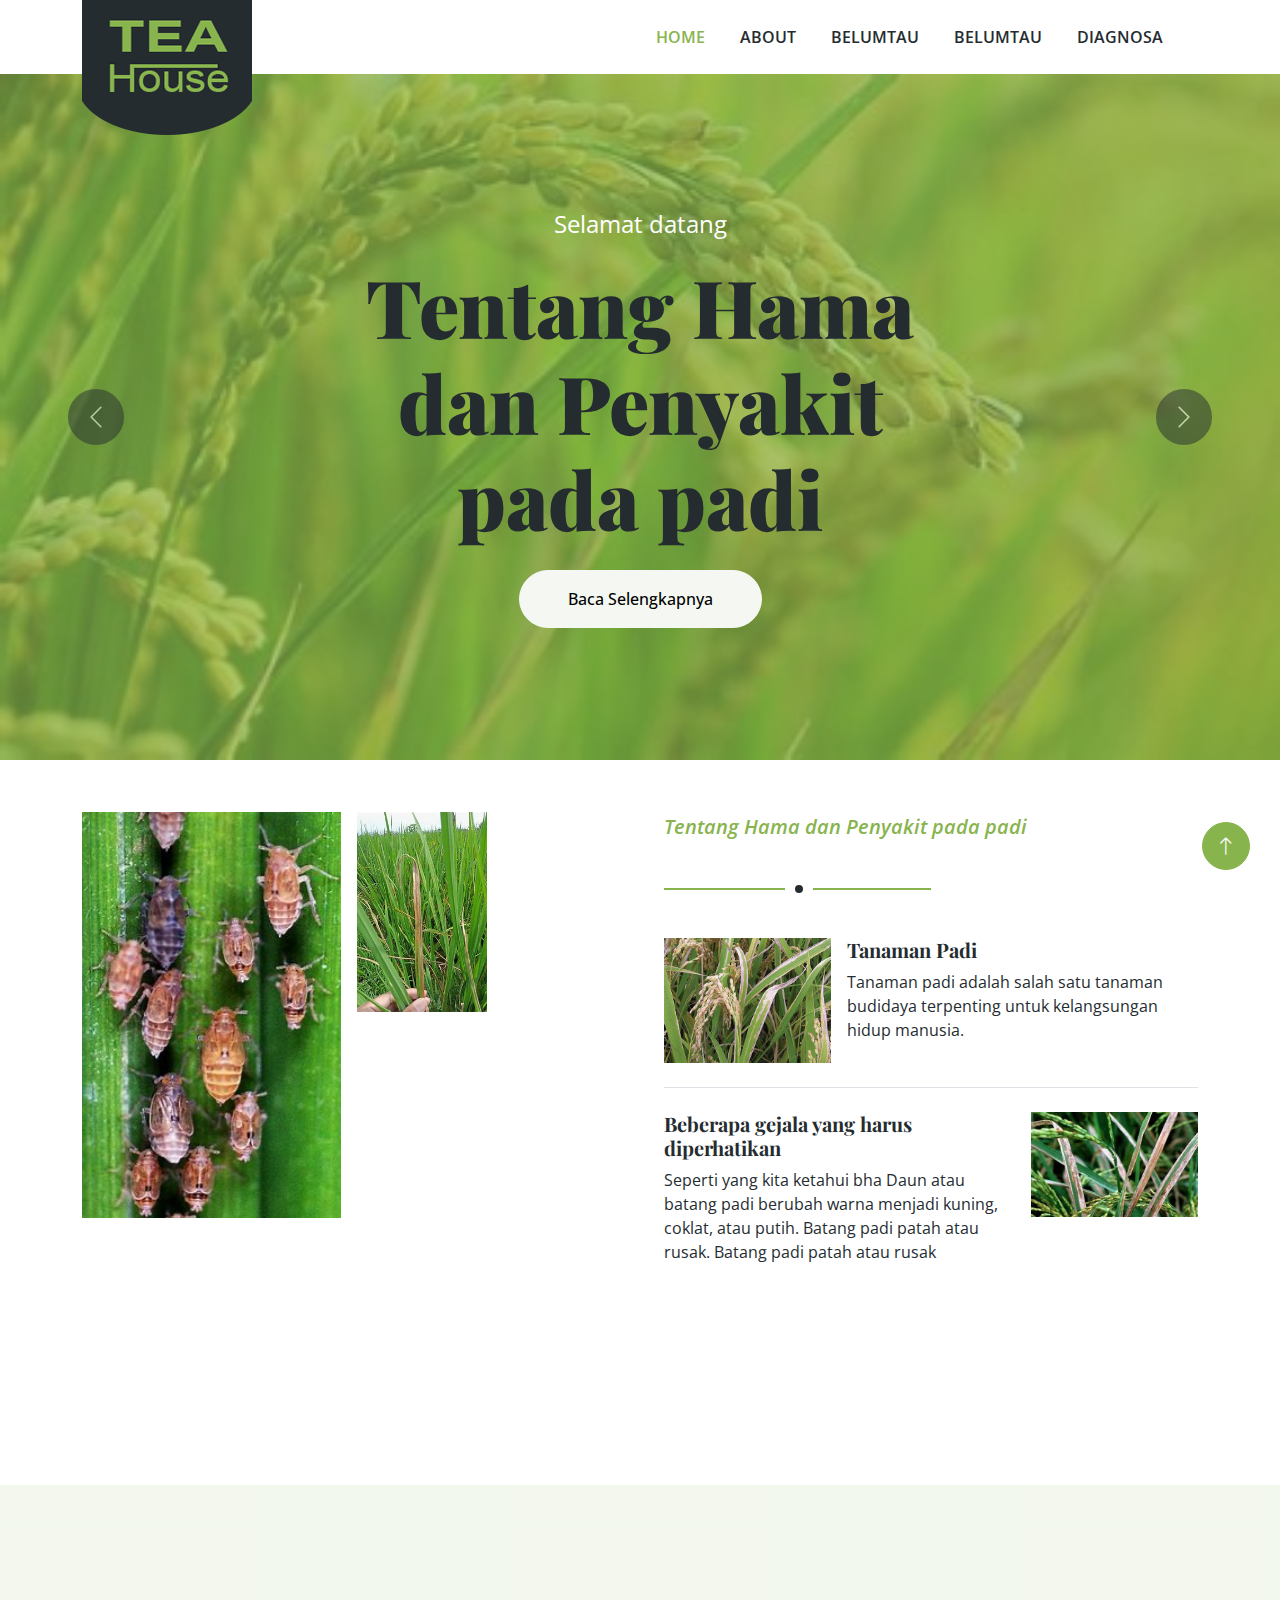
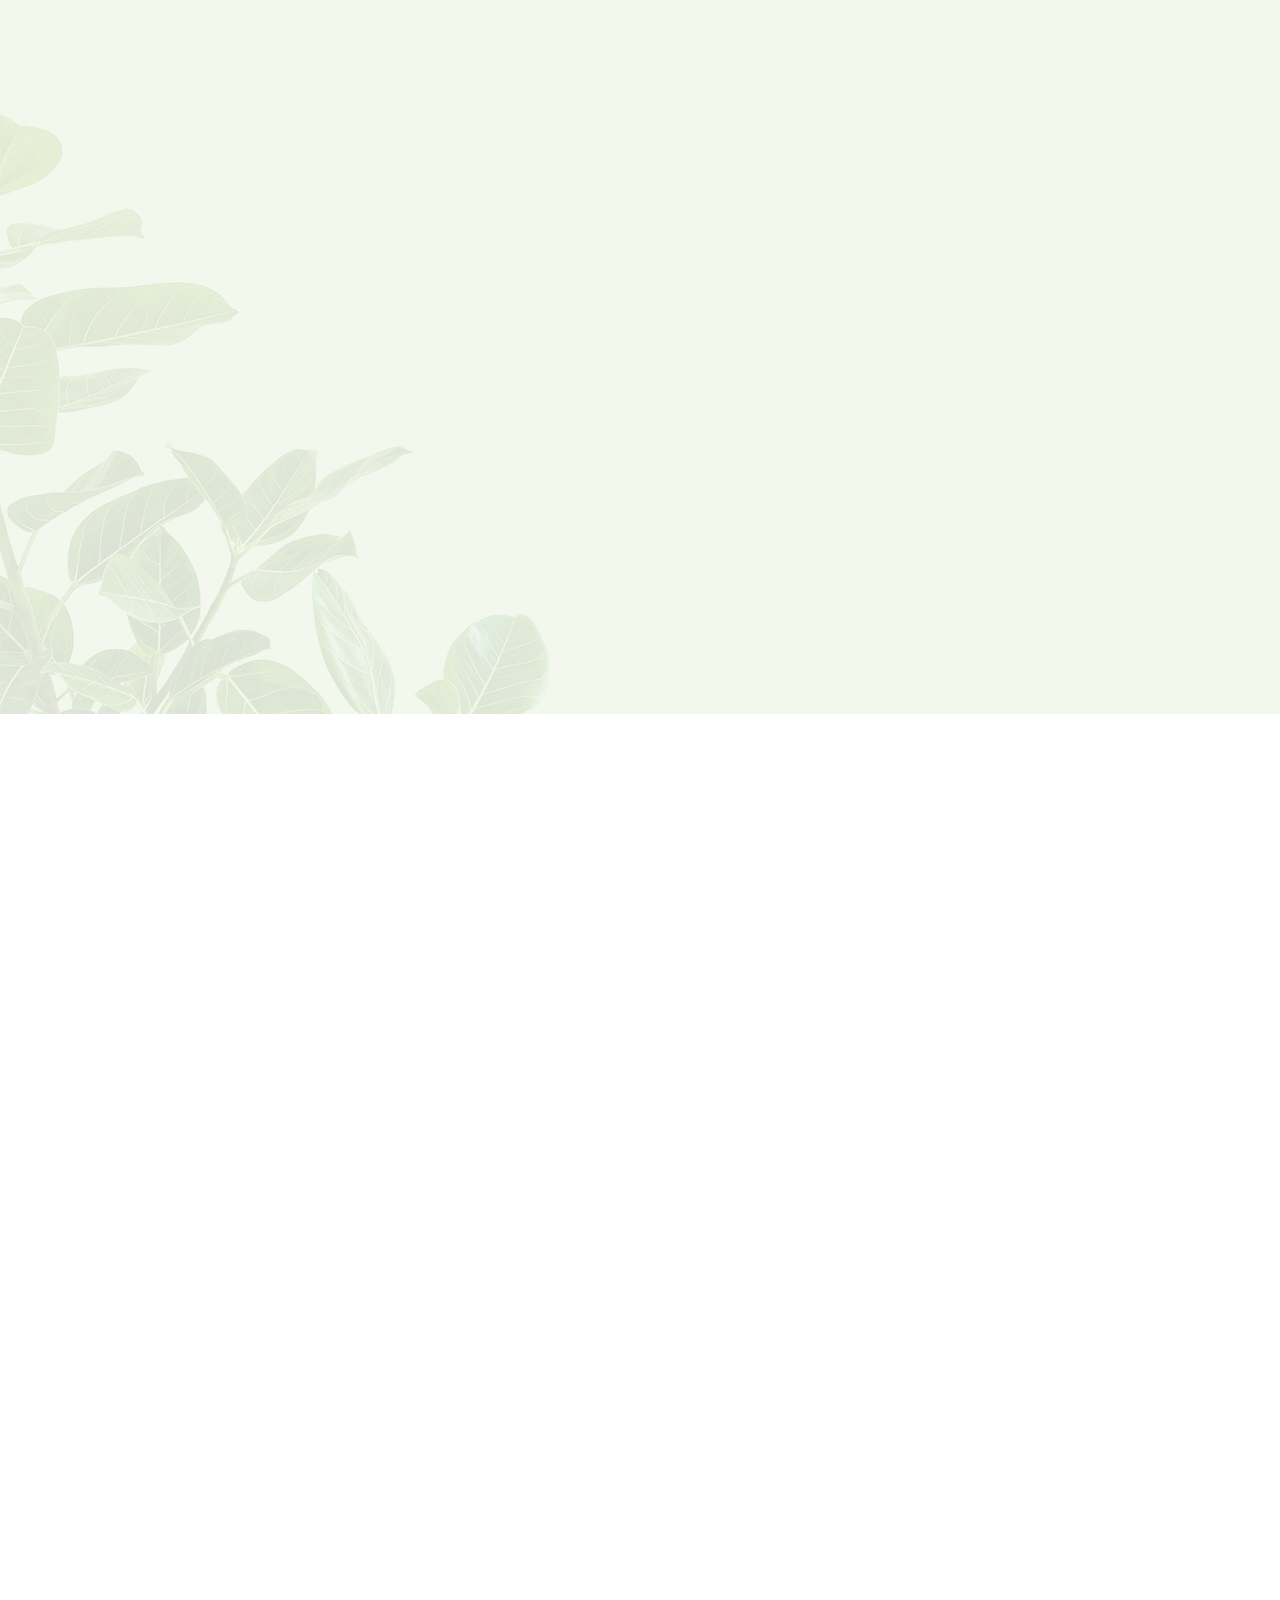
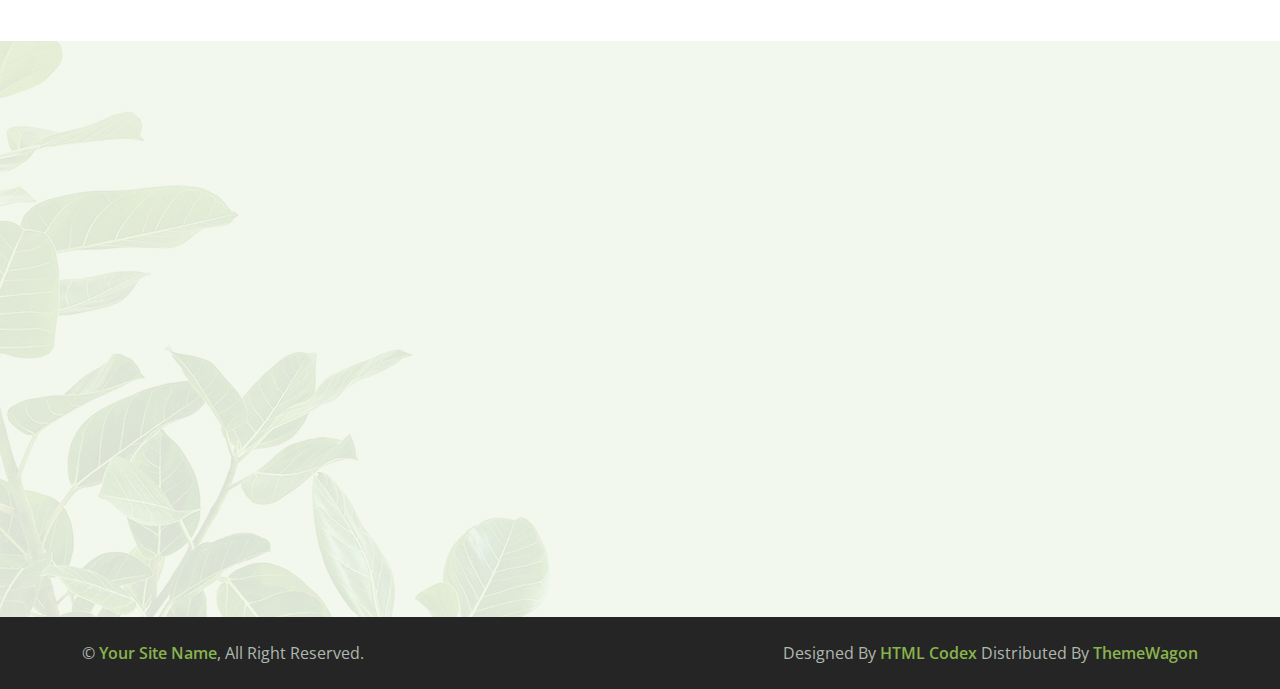
<file: index.html>
<!DOCTYPE html>
    <html lang="en">
        <head>
            <meta charset="utf-8">
            <title>Tea House - Tea Shop Website Template</title>
            <meta content="width=device-width, initial-scale=1.0" name="viewport">
            <meta content="" name="keywords">
            <meta content="" name="description">
            <!-- Favicon -->
            <link href="img/favicon.ico" rel="icon">
            <!-- Google Web Fonts -->
            <link rel="preconnect" href="https://fonts.googleapis.com">
            <link rel="preconnect" href="https://fonts.gstatic.com" crossorigin>
            <link href="https://fonts.googleapis.com/css2?family=Open+Sans:wght@400;600&family=Playfair+Display:wght@700;900&display=swap" rel="stylesheet">
            <!-- Icon Font Stylesheet -->
            <link href="https://cdnjs.cloudflare.com/ajax/libs/font-awesome/5.10.0/css/all.min.css" rel="stylesheet">
            <link href="https://cdn.jsdelivr.net/npm/bootstrap-icons@1.4.1/font/bootstrap-icons.css" rel="stylesheet">
            <!-- Libraries Stylesheet -->
            <link href="lib/animate/animate.min.css" rel="stylesheet">
            <link href="lib/owlcarousel/assets/owl.carousel.min.css" rel="stylesheet">
            <!-- Customized Bootstrap Stylesheet -->
            <link href="css/bootstrap.min.css" rel="stylesheet">
            <!-- Template Stylesheet -->
            <link href="css/style.css" rel="stylesheet">
        </head>

            <body>
<!-- Spinner Start -->
                <div id="spinner" class="show bg-white position-fixed translate-middle w-100 vh-100 top-50 start-50 d-flex align-items-center justify-content-center">
                    <div class="spinner-border text-primary" role="status" style="width: 3rem; height: 3rem;"></div>
                </div>
<!-- Spinner End -->

<!-- Navbar Start -->
                <div class="container-fluid bg-white sticky-top">
                    <div class="container">
                        <nav class="navbar navbar-expand-lg bg-white navbar-light py-2 py-lg-0">
                            <a href="index.html" class="navbar-brand">
                                <img class="img-fluid" src="img/logo.png" alt="Logo">
                            </a>
                            <button type="button" class="navbar-toggler ms-auto me-0" data-bs-toggle="collapse" data-bs-target="#navbarCollapse">
                                <span class="navbar-toggler-icon"></span>
                            </button>
                            <div class="collapse navbar-collapse" id="navbarCollapse">
                                <div class="navbar-nav ms-auto">
                                    <a href="index.html" class="nav-item nav-link active">Home</a>
                                    <a href="index.html" class="nav-item nav-link halo">About</a>
                                    <a href="index.html" class="nav-item nav-link">belumtau</a>
                                    <a href="index.html" class="nav-item nav-link">belumtau</a>
                                    <a href="form.html" class="nav-item nav-link">diagnosa</a>
                                </div>
                            </div>
                        </nav>
                    </div>
                </div>
<!-- Navbar End -->

<!-- Carousel Start -->
                <div class="container-fluid px-0 mb-5">
                    <div id="header-carousel" class="carousel slide carousel-fade" data-bs-ride="carousel">
                        <div class="carousel-inner">
                            <div class="carousel-item active">
                                <img class="w-100" src="img/bg3.jpg" alt="Image">
                                <div class="carousel-caption">
                                    <div class="container">
                                        <div class="row justify-content-center">
                                            <div class="col-lg-7 text-center">
                                                <p class="fs-4 text-white animated zoomIn">Selamat datang</p>
                                                <h1 class="display-1 text-dark mb-4 animated zoomIn">Tentang Hama dan Penyakit pada padi</h1>
                                                <a href="about.html" class="btn btn-light rounded-pill py-3 px-5 animated zoomIn">Baca Selengkapnya</a>
                                            </div>
                                        </div>
                                    </div>
                                </div>
                            </div>
                            <div class="carousel-item">
                                <img class="w-100" src="img/bg2.jpg" alt="Image">
                                <div class="carousel-caption">
                                    <div class="container">
                                        <div class="row justify-content-center">
                                            <div class="col-lg-7 text-center">
                                                <p class="fs-4 text-white animated zoomIn">Selamat datang</p>
                                                <h1 class="display-1 text-dark mb-4 animated zoomIn">Apa gejala Hama dan Penyakit pada padi?</h1>
                                                <a href="about.html" class="btn btn-light rounded-pill py-3 px-5 animated zoomIn">Baca Selengkapnya</a>
                                            </div>
                                        </div>
                                    </div>
                                </div>
                            </div>
                            <div class="carousel-item">
                                <img class="w-100" src="img/bg.jpg" alt="Image">
                                <div class="carousel-caption">
                                    <div class="container">
                                        <div class="row justify-content-center">
                                            <div class="col-lg-7 text-center">
                                                <p class="fs-4 text-white animated zoomIn">Selamat datang</p>
                                                <h1 class="display-1 text-dark mb-4 animated zoomIn">Apakah Hama dan Penyakit pada padi dapat disembuhkan?</h1>
                                                <a href="about.html" class="btn btn-light rounded-pill py-3 px-5 animated zoomIn">Baca Selengkapnya</a>
                                            </div>
                                        </div>
                                    </div>
                                </div>
                            </div>
                        </div>
                        <button class="carousel-control-prev" type="button" data-bs-target="#header-carousel"
                            data-bs-slide="prev">
                            <span class="carousel-control-prev-icon" aria-hidden="true"></span>
                            <span class="visually-hidden">Previous</span>
                        </button>
                        <button class="carousel-control-next" type="button" data-bs-target="#header-carousel"
                            data-bs-slide="next">
                            <span class="carousel-control-next-icon" aria-hidden="true"></span>
                            <span class="visually-hidden">Next</span>
                        </button>
                    </div>
                </div>
<!-- Carousel End -->


                <!-- About Start -->
                <div class="container-xxl py-1" id="halo">
                    <div class="container">
                        <div class="row g-5">
                            <div class="col-lg-6">
                                <div class="row g-3">
                                    <div class="col-6 text-end">
                                        <img class="img-fluid bg-white w-100 mb-3 wow fadeIn" data-wow-delay="0.1s" src="img/hama.jpg" alt="">
                                        <img class="img-fluid bg-white w-50 wow fadeIn" data-wow-delay="0.2s" src="img/hama2.jpg" alt="">
                                    </div>
                                    <div class="col-6">
                                        <img class="img-fluid bg-white w-50 mb-3 wow fadeIn" data-wow-delay="0.3s" src="img/penyakit.jpg" alt="">
                                        <img class="img-fluid bg-white w-100 wow fadeIn" data-wow-delay="0.4s" src="img/penyakit2.jpg" alt="">
                                    </div>
                                </div>
                            </div>
                            <div class="col-lg-6 wow fadeIn" data-wow-delay="0.5s">
                                <div class="section-title">
                                    <p class="fs-5 fw-medium fst-italic text-primary">Tentang Hama dan Penyakit pada padi</p>
                                </div>
                                <div class="row g-3 mb-4">
                                    <div class="col-sm-4">
                                        <img class="img-fluid bg-white w-100" src="img/about1.jpg" alt="">
                                    </div>
                                    <div class="col-sm-8">
                                        <h5>Tanaman Padi</h5>
                                        <p class="mb-0">Tanaman padi adalah salah satu tanaman budidaya terpenting untuk kelangsungan hidup manusia.</p>
                                    </div>
                                </div>
                                <div class="border-top mb-4"></div>
                                <div class="row g-3">
                                    <div class="col-sm-8">
                                        <h5>Beberapa gejala yang harus diperhatikan</h5>
                                        <p class="mb-0">Seperti yang kita ketahui bha Daun atau batang padi berubah warna menjadi kuning, coklat, atau putih. Batang padi patah atau rusak.
                                            Batang padi patah atau rusak </p>
                                    </div>
                                    <div class="col-sm-4">
                                        <img class="img-fluid bg-white w-100" src="img/about2.jpg" alt="">
                                    </div>
                                </div>
                            </div>
                        </div>
                    </div>
                </div>
                <!-- About End -->


                <!-- Products Start -->
                <div class="container-fluid product py-5 my-5">
                    <div class="container py-5">
                        <div class="section-title text-center mx-auto wow fadeInUp" data-wow-delay="0.1s" style="max-width: 500px;">
                            <p class="fs-5 fw-medium fst-italic text-primary">Our Products</p>
                            <h1 class="display-6">Tea has a complex positive effect on the body</h1>
                        </div>
                        <div class="owl-carousel product-carousel wow fadeInUp" data-wow-delay="0.5s">
                            <a href="" class="d-block product-item rounded">
                                <img src="img/product-1.jpg" alt="">
                                <div class="bg-white shadow-sm text-center p-4 position-relative mt-n5 mx-4">
                                    <h4 class="text-primary">Green Tea</h4>
                                    <span class="text-body">Diam dolor diam ipsum sit diam amet diam et eos. Clita erat ipsum</span>
                                </div>
                            </a>
                            <a href="" class="d-block product-item rounded">
                                <img src="img/product-2.jpg" alt="">
                                <div class="bg-white shadow-sm text-center p-4 position-relative mt-n5 mx-4">
                                    <h4 class="text-primary">Black Tea</h4>
                                    <span class="text-body">Diam dolor diam ipsum sit diam amet diam et eos. Clita erat ipsum</span>
                                </div>
                            </a>
                            <a href="" class="d-block product-item rounded">
                                <img src="img/product-3.jpg" alt="">
                                <div class="bg-white shadow-sm text-center p-4 position-relative mt-n5 mx-4">
                                    <h4 class="text-primary">Spiced Tea</h4>
                                    <span class="text-body">Diam dolor diam ipsum sit diam amet diam et eos. Clita erat ipsum</span>
                                </div>
                            </a>
                            <a href="" class="d-block product-item rounded">
                                <img src="img/product-4.jpg" alt="">
                                <div class="bg-white shadow-sm text-center p-4 position-relative mt-n5 mx-4">
                                    <h4 class="text-primary">Organic Tea</h4>
                                    <span class="text-body">Diam dolor diam ipsum sit diam amet diam et eos. Clita erat ipsum</span>
                                </div>
                            </a>
                        </div>
                    </div>
                </div>
                <!-- Products End -->

                <!-- Store Start -->
                <div class="container-xxl py-5">
                    <div class="container">
                        <div class="section-title text-center mx-auto wow fadeInUp" data-wow-delay="0.1s" style="max-width: 500px;">
                            <p class="fs-5 fw-medium fst-italic text-primary">Online Store</p>
                            <h1 class="display-6">Want to stay healthy? Choose tea taste</h1>
                        </div>
                        <div class="row g-4">
                            <div class="col-lg-4 col-md-6 wow fadeInUp" data-wow-delay="0.1s">
                                <div class="store-item position-relative text-center">
                                    <img class="img-fluid" src="img/store-product-1.jpg" alt="">
                                    <div class="p-4">
                                        <div class="text-center mb-3">
                                            <small class="fa fa-star text-primary"></small>
                                            <small class="fa fa-star text-primary"></small>
                                            <small class="fa fa-star text-primary"></small>
                                            <small class="fa fa-star text-primary"></small>
                                            <small class="fa fa-star text-primary"></small>
                                        </div>
                                        <h4 class="mb-3">Nature close tea</h4>
                                        <p>Aliqu diam amet diam et eos. Clita erat ipsum lorem erat ipsum lorem sit sed</p>
                                        <h4 class="text-primary">$19.00</h4>
                                    </div>
                                    <div class="store-overlay">
                                        <a href="" class="btn btn-primary rounded-pill py-2 px-4 m-2">More Detail <i class="fa fa-arrow-right ms-2"></i></a>
                                        <a href="" class="btn btn-dark rounded-pill py-2 px-4 m-2">Add to Cart <i class="fa fa-cart-plus ms-2"></i></a>
                                    </div>
                                </div>
                            </div>
                            <div class="col-lg-4 col-md-6 wow fadeInUp" data-wow-delay="0.3s">
                                <div class="store-item position-relative text-center">
                                    <img class="img-fluid" src="img/store-product-2.jpg" alt="">
                                    <div class="p-4">
                                        <div class="text-center mb-3">
                                            <small class="fa fa-star text-primary"></small>
                                            <small class="fa fa-star text-primary"></small>
                                            <small class="fa fa-star text-primary"></small>
                                            <small class="fa fa-star text-primary"></small>
                                            <small class="fa fa-star text-primary"></small>
                                        </div>
                                        <h4 class="mb-3">Green tea tulsi</h4>
                                        <p>Aliqu diam amet diam et eos. Clita erat ipsum lorem erat ipsum lorem sit sed</p>
                                        <h4 class="text-primary">$19.00</h4>
                                    </div>
                                    <div class="store-overlay">
                                        <a href="" class="btn btn-primary rounded-pill py-2 px-4 m-2">More Detail <i class="fa fa-arrow-right ms-2"></i></a>
                                        <a href="" class="btn btn-dark rounded-pill py-2 px-4 m-2">Add to Cart <i class="fa fa-cart-plus ms-2"></i></a>
                                    </div>
                                </div>
                            </div>
                            <div class="col-lg-4 col-md-6 wow fadeInUp" data-wow-delay="0.5s">
                                <div class="store-item position-relative text-center">
                                    <img class="img-fluid" src="img/store-product-3.jpg" alt="">
                                    <div class="p-4">
                                        <div class="text-center mb-3">
                                            <small class="fa fa-star text-primary"></small>
                                            <small class="fa fa-star text-primary"></small>
                                            <small class="fa fa-star text-primary"></small>
                                            <small class="fa fa-star text-primary"></small>
                                            <small class="fa fa-star text-primary"></small>
                                        </div>
                                        <h4 class="mb-3">Instant tea premix</h4>
                                        <p>Aliqu diam amet diam et eos. Clita erat ipsum lorem erat ipsum lorem sit sed</p>
                                        <h4 class="text-primary">$19.00</h4>
                                    </div>
                                    <div class="store-overlay">
                                        <a href="" class="btn btn-primary rounded-pill py-2 px-4 m-2">More Detail <i class="fa fa-arrow-right ms-2"></i></a>
                                        <a href="" class="btn btn-dark rounded-pill py-2 px-4 m-2">Add to Cart <i class="fa fa-cart-plus ms-2"></i></a>
                                    </div>
                                </div>
                            </div>
                            <div class="col-12 text-center wow fadeInUp" data-wow-delay="0.1s">
                                <a href="" class="btn btn-primary rounded-pill py-3 px-5">View More Products</a>
                            </div>
                        </div>
                    </div>
                </div>
                <!-- Store End -->

<!-- Article Start -->
                <div class="container-xxl product py-5">
                    <div class="container">
                        <div class="row g-5">
                            <div class="col-lg-5 wow fadeIn" data-wow-delay="0.1s">
                                <img class="img-fluid" src="img/article.jpg" alt="">
                            </div>
                            <div class="col-lg-6 wow fadeIn" data-wow-delay="0.5s">
                                <div class="section-title">
                                    <p class="fs-5 fw-medium fst-italic text-primary">Featured Acticle</p>
                                    <h1 class="display-6">The history of tea leaf in the world</h1>
                                </div>
                                <p class="mb-4">Tempor erat elitr rebum at clita. Diam dolor diam ipsum sit. Aliqu diam amet diam et eos. Clita erat ipsum et lorem et sit, sed stet lorem sit clita duo justo magna dolore erat amet</p>
                                <p class="mb-4">Diam dolor diam ipsum sit. Aliqu diam amet diam et eos. Clita erat ipsum et lorem et sit, sed stet lorem sit clita duo justo magna. Tempor erat elitr rebum at clita.</p>
                                <a href="" class="btn btn-primary rounded-pill py-3 px-5">Read More</a>
                            </div>
                        </div>
                    </div>
                </div>
<!-- Article End -->

<!-- Copyright Start -->
                <div class="container-fluid copyright py-4">
                    <div class="container">
                        <div class="row">
                            <div class="col-md-6 text-center text-md-start mb-3 mb-md-0">
                                &copy; <a class="fw-medium" href="#">Your Site Name</a>, All Right Reserved.
                            </div>
                            <div class="col-md-6 text-center text-md-end">
                                <!--/*** This template is free as long as you keep the footer author’s credit link/attribution link/backlink. If you'd like to use the template without the footer author’s credit link/attribution link/backlink, you can purchase the Credit Removal License from "https://htmlcodex.com/credit-removal". Thank you for your support. ***/-->
                                Designed By <a class="fw-medium" href="https://htmlcodex.com">HTML Codex</a> Distributed By <a class="fw-medium" href="https://themewagon.com">ThemeWagon</a>
                            </div>
                        </div>
                    </div>
                </div>
<!-- Copyright End -->

<!-- Back to Top -->
                <a href="#" class="btn btn-lg btn-primary btn-lg-square rounded-circle back-to-top"><i class="bi bi-arrow-up"></i></a>

<!-- JavaScript Libraries -->
                <script src="https://ajax.googleapis.com/ajax/libs/jquery/3.6.1/jquery.min.js"></script>
                <script src="https://cdn.jsdelivr.net/npm/bootstrap@5.0.0/dist/js/bootstrap.bundle.min.js"></script>
                <script src="lib/wow/wow.min.js"></script>
                <script src="lib/easing/easing.min.js"></script>
                <script src="lib/waypoints/waypoints.min.js"></script>
                <script src="lib/owlcarousel/owl.carousel.min.js"></script>
<!-- Template Javascript -->
                <script src="js/main.js"></script>
            </body>
    </html>
</file>
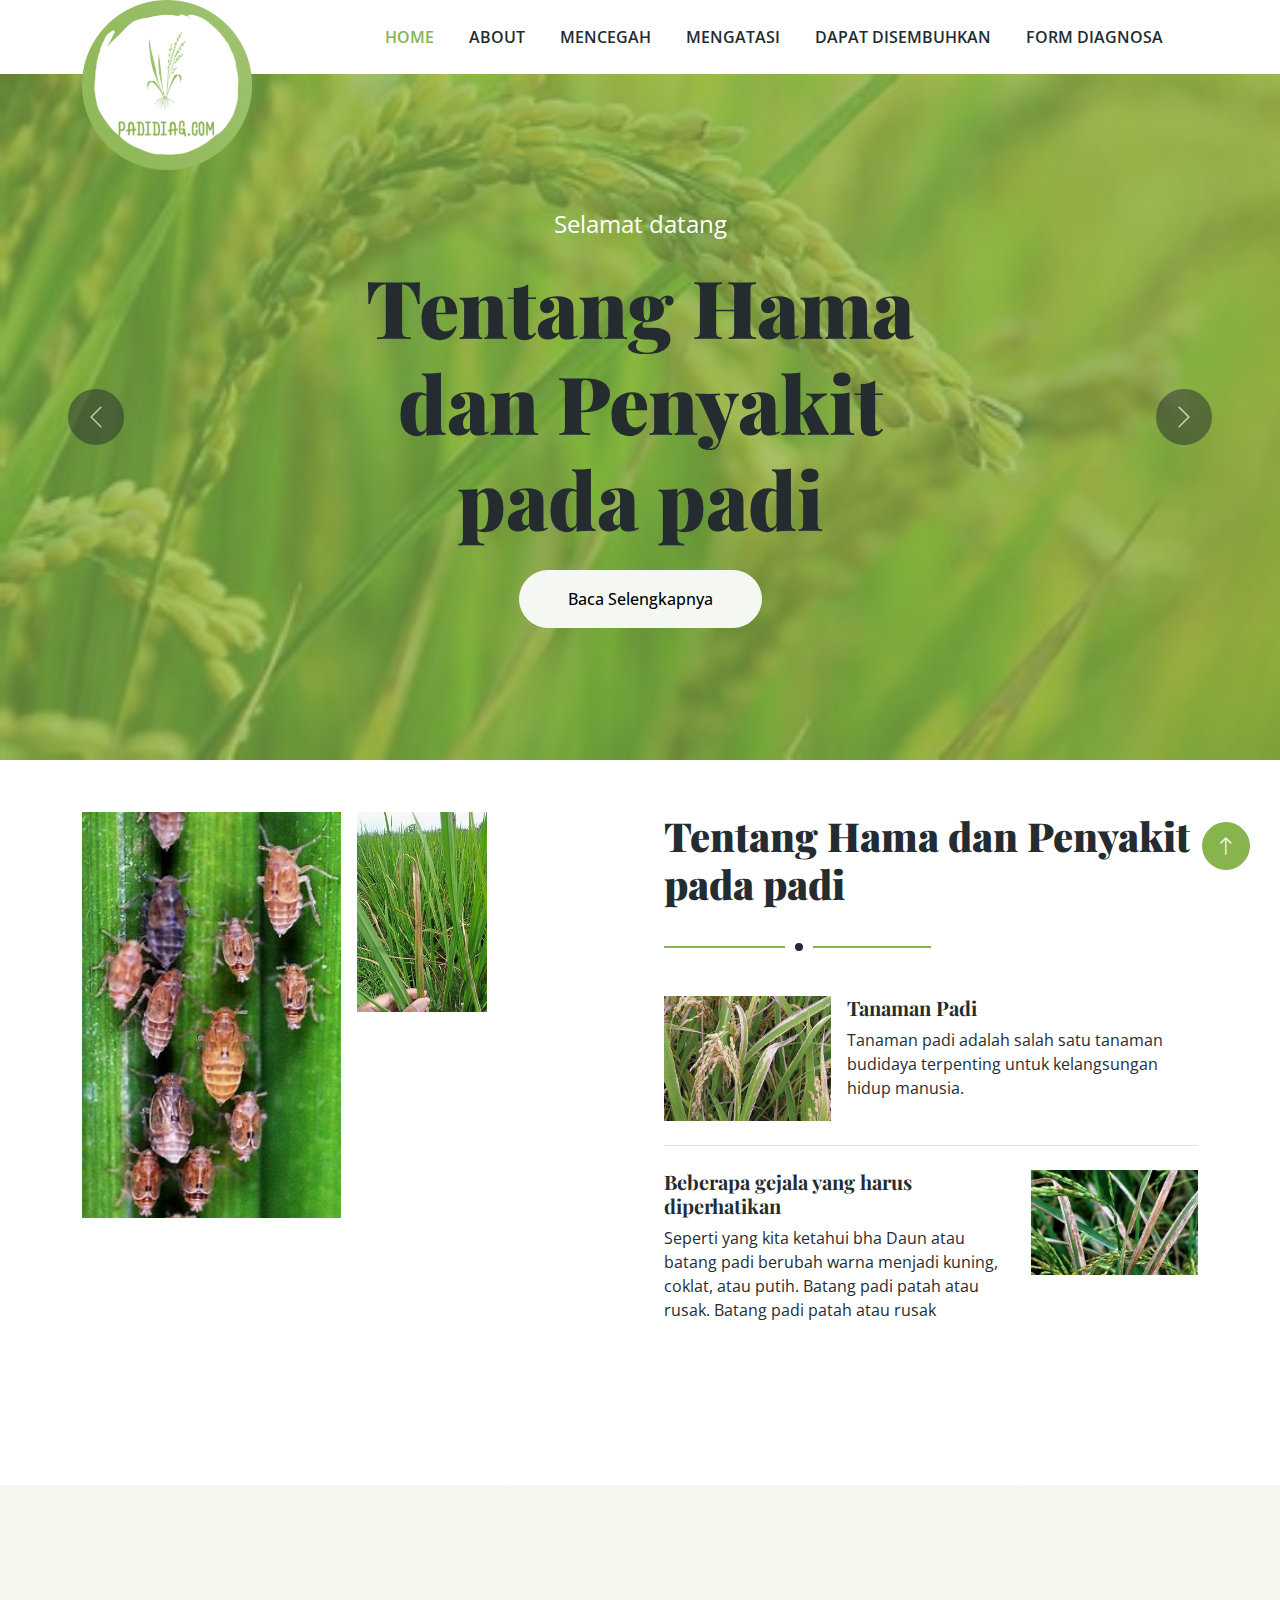
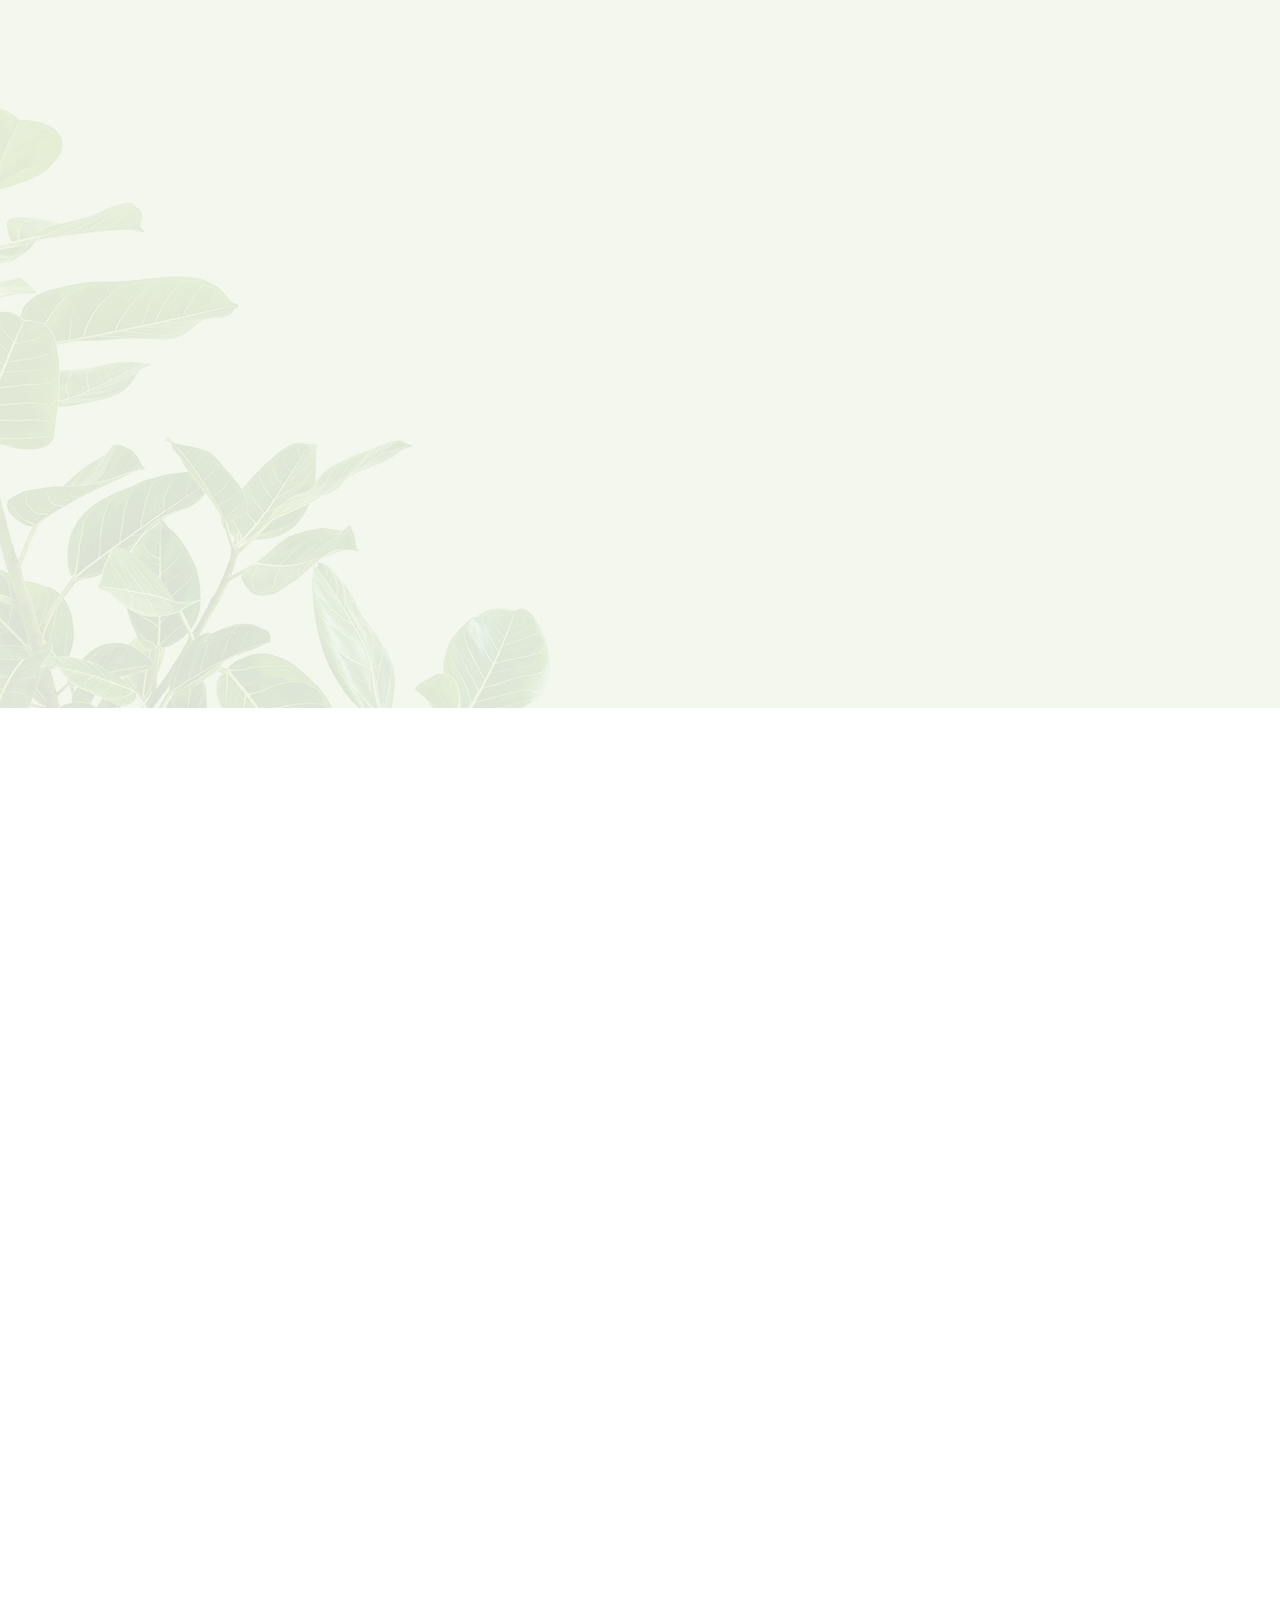
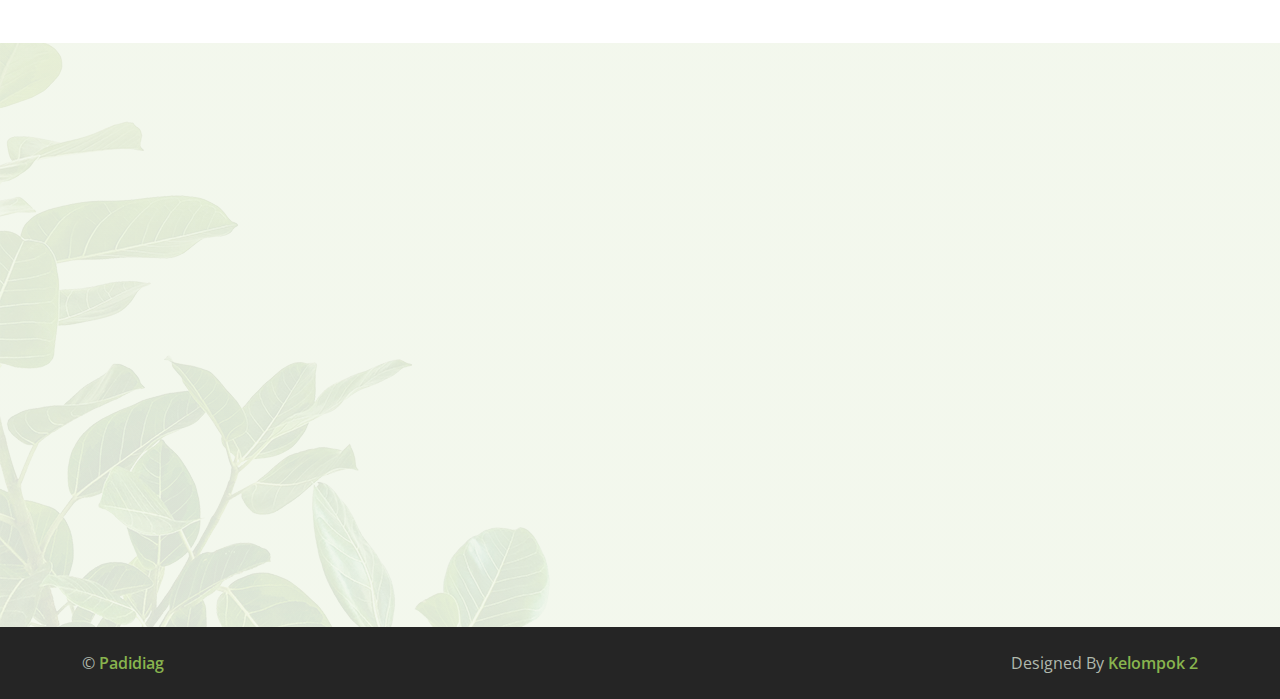
<file: Interface/index.html>
<!DOCTYPE html>
<html lang="en">

<head>
    <meta charset="utf-8">
    <title>Hode - PadiDiag.com</title>
    <meta content="width=device-width, initial-scale=1.0" name="viewport">
    <meta content="" name="keywords">
    <meta content="" name="description">
    <!-- Favicon -->
    <link href="img/favicon.ico" rel="icon">
    <!-- Google Web Fonts -->
    <link rel="preconnect" href="https://fonts.googleapis.com">
    <link rel="preconnect" href="https://fonts.gstatic.com" crossorigin>
    <link
        href="https://fonts.googleapis.com/css2?family=Open+Sans:wght@400;600&family=Playfair+Display:wght@700;900&display=swap"
        rel="stylesheet">
    <!-- Icon Font Stylesheet -->
    <link href="https://cdnjs.cloudflare.com/ajax/libs/font-awesome/5.10.0/css/all.min.css" rel="stylesheet">
    <link href="https://cdn.jsdelivr.net/npm/bootstrap-icons@1.4.1/font/bootstrap-icons.css" rel="stylesheet">
    <!-- Libraries Stylesheet -->
    <link href="lib/animate/animate.min.css" rel="stylesheet">
    <link href="lib/owlcarousel/assets/owl.carousel.min.css" rel="stylesheet">
    <!-- Customized Bootstrap Stylesheet -->
    <link href="css/bootstrap.min.css" rel="stylesheet">
    <!-- Template Stylesheet -->
    <link href="css/style.css" rel="stylesheet">
</head>

<body>
    <!-- Spinner Start -->
    <div id="spinner"
        class="show bg-white position-fixed translate-middle w-100 vh-100 top-50 start-50 d-flex align-items-center justify-content-center">
        <div class="spinner-border text-primary" role="status" style="width: 3rem; height: 3rem;"></div>
    </div>
    <!-- Spinner End -->

    <!-- Navbar Start -->
    <div class="container-fluid bg-white sticky-top">
        <div class="container">
            <nav class="navbar navbar-expand-lg bg-white navbar-light py-2 py-lg-0">
                <a href="index.html" class="navbar-brand">
                    <img class="img-fluid" src="img/logo.png" alt="Logo">
                </a>
                <button type="button" class="navbar-toggler ms-auto me-0" data-bs-toggle="collapse"
                    data-bs-target="#navbarCollapse">
                    <span class="navbar-toggler-icon"></span>
                </button>
                <div class="collapse navbar-collapse" id="navbarCollapse">
                    <div class="navbar-nav ms-auto">
                        <a href="index.html" class="nav-item nav-link active">Home</a>
                        <a href="#about-section" class="nav-item nav-link">About</a>
                        <a href="#mencegah-section" class="nav-item nav-link">Mencegah</a>
                        <a href="#mengatasi-section" class="nav-item nav-link">Mengatasi</a>
                        <a href="#dapat-disembuhkan" class="nav-item nav-link">Dapat Disembuhkan</a>
                        <a href="form.html" class="nav-item nav-link">Form Diagnosa</a>
                    </div>
                </div>
            </nav>
        </div>
    </div>
    <!-- Navbar End -->

    <!-- Carousel Start -->
    <div class="container-fluid px-0 mb-5">
        <div id="header-carousel" class="carousel slide carousel-fade" data-bs-ride="carousel">
            <div class="carousel-inner">
                <div class="carousel-item active">
                    <img class="w-100" src="img/bg3.jpg" alt="Image">
                    <div class="carousel-caption">
                        <div class="container">
                            <div class="row justify-content-center">
                                <div class="col-lg-7 text-center">
                                    <p class="fs-4 text-white animated zoomIn">Selamat datang</p>
                                    <h1 class="display-1 text-dark mb-4 animated zoomIn">Tentang Hama dan Penyakit pada
                                        padi</h1>
                                    <a href="index.html"
                                        class="btn btn-light rounded-pill py-3 px-5 animated zoomIn">Baca
                                        Selengkapnya</a>
                                </div>
                            </div>
                        </div>
                    </div>
                </div>
                <div class="carousel-item">
                    <img class="w-100" src="img/bg2.jpg" alt="Image">
                    <div class="carousel-caption">
                        <div class="container">
                            <div class="row justify-content-center">
                                <div class="col-lg-7 text-center">
                                    <p class="fs-4 text-white animated zoomIn">Selamat datang</p>
                                    <h1 class="display-1 text-dark mb-4 animated zoomIn">Apa gejala Hama dan Penyakit
                                        pada padi?</h1>
                                    <a href="index.html"
                                        class="btn btn-light rounded-pill py-3 px-5 animated zoomIn">Baca
                                        Selengkapnya</a>
                                </div>
                            </div>
                        </div>
                    </div>
                </div>
                <div class="carousel-item">
                    <img class="w-100" src="img/bg.jpg" alt="Image">
                    <div class="carousel-caption">
                        <div class="container">
                            <div class="row justify-content-center">
                                <div class="col-lg-7 text-center">
                                    <p class="fs-4 text-white animated zoomIn">Selamat datang</p>
                                    <h1 class="display-1 text-dark mb-4 animated zoomIn">Apakah Hama dan Penyakit pada
                                        padi dapat disembuhkan?</h1>
                                    <a href="index.html"
                                        class="btn btn-light rounded-pill py-3 px-5 animated zoomIn">Baca
                                        Selengkapnya</a>
                                </div>
                            </div>
                        </div>
                    </div>
                </div>
            </div>
            <button class="carousel-control-prev" type="button" data-bs-target="#header-carousel" data-bs-slide="prev">
                <span class="carousel-control-prev-icon" aria-hidden="true"></span>
                <span class="visually-hidden">Previous</span>
            </button>
            <button class="carousel-control-next" type="button" data-bs-target="#header-carousel" data-bs-slide="next">
                <span class="carousel-control-next-icon" aria-hidden="true"></span>
                <span class="visually-hidden">Next</span>
            </button>
        </div>
    </div>
    <!-- Carousel End -->

    <!-- About Start -->
    <div class="container-xxl py-1" id="about-section">
        <div class="container">
            <div class="row g-5">
                <div class="col-lg-6">
                    <div class="row g-3">
                        <div class="col-6 text-end">
                            <img class="img-fluid bg-white w-100 mb-3 wow fadeIn" data-wow-delay="0.1s"
                                src="img/hama.jpg" alt="">
                            <img class="img-fluid bg-white w-50 wow fadeIn" data-wow-delay="0.2s" src="img/hama2.jpg"
                                alt="">
                        </div>
                        <div class="col-6">
                            <img class="img-fluid bg-white w-50 mb-3 wow fadeIn" data-wow-delay="0.3s"
                                src="img/penyakit.jpg" alt="">
                            <img class="img-fluid bg-white w-100 wow fadeIn" data-wow-delay="0.4s"
                                src="img/penyakit2.jpg" alt="">
                        </div>
                    </div>
                </div>
                <div class="col-lg-6 wow fadeIn" data-wow-delay="0.5s">
                    <div class="section-title">
                        <h1 class="display-6">Tentang Hama dan Penyakit pada padi</h1>
                    </div>
                    <div class="row g-3 mb-4">
                        <div class="col-sm-4">
                            <img class="img-fluid bg-white w-100" src="img/about1.jpg" alt="">
                        </div>
                        <div class="col-sm-8">
                            <h5>Tanaman Padi</h5>
                            <p class="mb-0">Tanaman padi adalah salah satu tanaman budidaya terpenting untuk
                                kelangsungan hidup manusia.</p>
                        </div>
                    </div>
                    <div class="border-top mb-4"></div>
                    <div class="row g-3">
                        <div class="col-sm-8">
                            <h5>Beberapa gejala yang harus diperhatikan</h5>
                            <p class="mb-0">Seperti yang kita ketahui bha Daun atau batang padi berubah warna menjadi
                                kuning, coklat, atau putih. Batang padi patah atau rusak.
                                Batang padi patah atau rusak </p>
                        </div>
                        <div class="col-sm-4">
                            <img class="img-fluid bg-white w-100" src="img/about2.jpg" alt="">
                        </div>
                    </div>
                </div>
            </div>
        </div>
    </div>
    <!-- About End -->

    <!-- Cara Mencegah Start -->
    <div class="container-fluid product py-2 my-5" id="mencegah-section">
        <div class="container py-5">
            <div class="section-title text-center mx-auto wow fadeInUp" data-wow-delay="0.1s" style="max-width: 500px;">
                <h1 class="display-6">Cara Mencegah Hama dan Penyakit pada Padi</h1>
            </div>
            <div class="owl-carousel product-carousel wow fadeInUp" data-wow-delay="0.5s">
                <a class="d-block product-item rounded">
                    <img src="img/cara1.jpg" alt="">
                    <div class="bg-white shadow-sm text-center p-4 position-relative mt-n5 mx-4">
                        <h4 class="text-primary">Pra-Tanam</h4>
                        <span class="text-body">Gunakan varietas padi yang tahan terhadap hama dan
                            penyakit yang umum di daerah dengan berkonsultasi dengan petugas penyuluh
                            pertanian setempat untuk mendapatkan rekomendasi varietas yang tepat.
                        </span>
                    </div>
                </a>
                <a class="d-block product-item rounded">
                    <img src="img/cara2.jpg" alt="">
                    <div class="bg-white shadow-sm text-center p-4 position-relative mt-n5 mx-4">
                        <h4 class="text-primary">Pra-Tanam</h4>
                        <span class="text-body"> Benih yang sehat bebas dari hama dan penyakit.
                            Pastikan membeli benih dari sumber yang terpercaya.</span>
                    </div>
                </a>
                <a class="d-block product-item rounded">
                    <img src="img/cara3.jpg" alt="">
                    <div class="bg-white shadow-sm text-center p-4 position-relative mt-n5 mx-4">
                        <h4 class="text-primary">Pra-Tanam</h4>
                        <span class="text-body">Olah tanah dengan baik sebelum tanam untuk mematikan
                            hama dan penyakit yang ada di dalam tanah.</span>
                    </div>
                </a>
                <a class="d-block product-item rounded">
                    <img src="img/cara4.jpg" alt="">
                    <div class="bg-white shadow-sm text-center p-4 position-relative mt-n5 mx-4">
                        <h4 class="text-primary">Pra-Tanam</h4>
                        <span class="text-body">Gulma dan sisa-sisa tanaman dapat menjadi tempat
                            berlindung hama dan penyakit. Bersihkan gulma dan sisa-sisa tanaman secara rutin.</span>
                    </div>
                </a>
                <a class="d-block product-item rounded">
                    <img src="img/cara1.jpg" alt="">
                    <div class="bg-white shadow-sm text-center p-4 position-relative mt-n5 mx-4">
                        <h4 class="text-primary">Saat Tanam</h4>
                        <span class="text-body">Lakukan pemantauan hama dan penyakit secara
                            rutin untuk mendeteksi serangan hama dan penyakit sedini mungkin.</span>
                    </div>
                </a>
                <a class="d-block product-item rounded">
                    <img src="img/cara2.jpg" alt="">
                    <div class="bg-white shadow-sm text-center p-4 position-relative mt-n5 mx-4">
                        <h4 class="text-primary">Saat Tanam</h4>
                        <span class="text-body">Pengairan yang berlebihan dapat menyebabkan penyakit
                            jamur. Lakukan pengairan sesuai dengan kebutuhan tanaman.</span>
                    </div>
                </a>
                <a class="d-block product-item rounded">
                    <img src="img/cara3.jpg" alt="">
                    <div class="bg-white shadow-sm text-center p-4 position-relative mt-n5 mx-4">
                        <h4 class="text-primary">Saat Tanam</h4>
                        <span class="text-body"> Pupuk organik dapat meningkatkan ketahanan tanaman
                            terhadap hama dan penyakit.</span>
                    </div>
                </a>
                <a class="d-block product-item rounded">
                    <img src="img/cara4.jpg" alt="">
                    <div class="bg-white shadow-sm text-center p-4 position-relative mt-n5 mx-4">
                        <h4 class="text-primary">Saat Tanam</h4>
                        <span class="text-body">Jarak tanam yang terlalu rapat dapat memudahkan
                            penyebaran hama dan penyakit. Atur jarak tanam sesuai dengan rekomendasi
                            untuk varietas padi yang tanam.</span>
                    </div>
                </a>
            </div>
        </div>
    </div>
    <!-- Cara Mencegah End -->

    <!-- Cara Mengatasi Start -->
    <div class="container-xxl py-2" id="mengatasi-section">
        <div class="container">
            <div class="section-title text-center mx-auto wow fadeInUp" data-wow-delay="0.1s" style="max-width: 500px;">
                <h1 class="display-6">Cara Mengatasi Hama dan Penyakit pada Padi</h1>
            </div>
            <div class="row g-4">
                <div class="col-lg-4 col-md-6 wow fadeInUp" data-wow-delay="0.1s">
                    <div class="store-item position-relative text-center">
                        <img class="img-fluid" src="img/caraatasi1.jpg" alt="">
                        <div class="p-4">
                            <h4 class="mb-3">Identifikasi Hama dan Penyakit</h4>
                            <p>Langkah awal yang penting adalah mengenali hama atau penyakit yang menyerang
                                padi adalah mengetahui jenisnya dengan berkonsultasi dengan petugas lapangan
                                pertanian atau mengamati ciri-ciri hama/penyakit yang umum menyerang padi.
                            </p>
                        </div>
                        <div class="store-overlay">
                        </div>
                    </div>
                </div>
                <div class="col-lg-4 col-md-6 wow fadeInUp" data-wow-delay="0.3s">
                    <div class="store-item position-relative text-center">
                        <img class="img-fluid" src="img/caraatasi2.jpg" alt="">
                        <div class="p-4">
                            <h4 class="mb-3">Pengendalian Hama</h4>
                            <ul>
                                <li>
                                    Pengendalian Mekanis: Jika serangan hama belum parah, bisa dilakukan
                                    pemungutan hama dan telur hama secara manual.
                                </li>
                                <li>
                                    Pengendalian Hayati: Gunakan musuh alami hama seperti burung hantu,
                                    laba-laba, dan parasitoid.
                                </li>
                                <li>
                                    Pengendalian Kimiawi: Gunakan insektisida secara selektif dan sesuai anjuran.
                                    Insektisida nabati seperti dari daun nimba atau sereh bisa jadi alternatif
                                    [pestisida nabati untuk padi].
                                </li>
                            </ul>
                        </div>
                        <div class="store-overlay">
                        </div>
                    </div>
                </div>
                <div class="col-lg-4 col-md-6 wow fadeInUp" data-wow-delay="0.5s">
                    <div class="store-item position-relative text-center">
                        <img class="img-fluid" src="img/caraatasi3.jpg" alt="">
                        <div class="p-4">
                            <h4 class="mb-3">Pengendalian Penyakit</h4>
                            <ul>
                                <li>
                                    Pengendalian Kultur teknis: Atur jarak tanam, sanitasi lahan, dan
                                    pemupukan berimbang untuk mengurangi kelembapan dan menjaga kesehatan tanaman.
                                </li>
                                <li>
                                    Pengendalian Hayati: Gunakan fungisida hayati seperti jamur Trichoderma
                                    [fungisida hayati]
                                </li>
                                <li>
                                    Pengendalian Kimiawi: Gunakan fungisida secara selektif dan sesuai anjuran.
                                </li>
                            </ul>
                        </div>
                        <div class="store-overlay">
                        </div>
                    </div>
                </div>
            </div>
        </div>
    </div>
    <!-- Cara Mengatasi End -->

    <!-- Cara Menyembuhkan Start -->
    <div class="container-xxl product py-5" id="dapat-disembuhkan">
        <div class="container">
            <div class="row g-5">
                <div class="col-lg-5 wow fadeIn" data-wow-delay="0.1s">
                    <img class="img-fluid" src="img/sembuhkan.jpeg" alt="" style="width: 100%; height: 100%;">
                </div>
                <div class="col-lg-6 wow fadeIn" data-wow-delay="0.5s">
                    <div class="section-title">
                        <h4 class="display-6">Apakah Hama dan Penyakit pada Padi bisa disembuhkan?</h4>
                    </div>
                    <p class="mb-4">Hama dan penyakit pada padi dapat disembuhkan, namun tingkat keberhasilannya
                        tergantung pada beberapa faktor, yaitu:</p>
                    <ul>
                        <li>
                            Jenis hama dan penyakit: Beberapa hama dan penyakit lebih mudah
                            dikendalikan dibandingkan yang lain.
                        </li>
                        <li>
                            Tingkat keparahan serangan: Serangan yang ringan lebih mudah
                            disembuhkan dibandingkan yang sudah parah.
                        </li>
                        <li>
                            Tindakan pengendalian yang dilakukan: Pengendalian yang tepat waktu
                            dan sesuai dengan jenis hama/penyakit akan meningkatkan peluang kesembuhan.
                        </li>
                    </ul>
                </div>
            </div>
        </div>
    </div>
    <!-- Cara Menyembuhkan End -->

    <!-- Copyright Start -->
    <div class="container-fluid copyright py-4">
        <div class="container">
            <div class="row">
                <div class="col-md-6 text-center text-md-start mb-3 mb-md-0">
                    &copy; <a class="fw-medium" href="#">Padidiag</a>
                </div>
                <div class="col-md-6 text-center text-md-end">
                    <!--/*** This template is free as long as you keep the footer author’s credit link/attribution link/backlink. If you'd like to use the template without the footer author’s credit link/attribution link/backlink, you can purchase the Credit Removal License from "https://htmlcodex.com/credit-removal". Thank you for your support. ***/-->
                    Designed By <a class="fw-medium" href="#">Kelompok 2</a>
                </div>
            </div>
        </div>
    </div>
    <!-- Copyright End -->

    <!-- Back to Top -->
    <a href="#" class="btn btn-lg btn-primary btn-lg-square rounded-circle back-to-top"><i
            class="bi bi-arrow-up"></i></a>

    <!-- JavaScript Libraries -->
    <script src="https://ajax.googleapis.com/ajax/libs/jquery/3.6.1/jquery.min.js"></script>
    <script src="https://cdn.jsdelivr.net/npm/bootstrap@5.0.0/dist/js/bootstrap.bundle.min.js"></script>
    <script src="lib/wow/wow.min.js"></script>
    <script src="lib/easing/easing.min.js"></script>
    <script src="lib/waypoints/waypoints.min.js"></script>
    <script src="lib/owlcarousel/owl.carousel.min.js"></script>
    <!-- Template Javascript -->
    <script src="js/main.js"></script>
</body>

</html>
</file>
<file: css/style.css>
/********** Template CSS **********/
:root {
    --primary: #88B44E;
    --secondary: #FB9F38;
    --light: #F5F8F2;
    --dark: #252C30;
}

.back-to-top {
    position: fixed;
    display: none;
    right: 30px;
    bottom: 30px;
    z-index: 99;
}

.fw-medium {
    font-weight: 600;
}

.fw-bold {
    font-weight: 700;
}

.fw-black {
    font-weight: 900;
}


/*** Spinner ***/
#spinner {
    opacity: 0;
    visibility: hidden;
    transition: opacity .5s ease-out, visibility 0s linear .5s;
    z-index: 99999;
}

#spinner.show {
    transition: opacity .5s ease-out, visibility 0s linear 0s;
    visibility: visible;
    opacity: 1;
}


/*** Button ***/
.btn {
    transition: .5s;
    font-weight: 500;
}

.btn-primary,
.btn-outline-primary:hover {
    color: var(--light);
}

.btn-secondary,
.btn-outline-secondary:hover {
    color: var(--dark);
}

.btn-square {
    width: 38px;
    height: 38px;
}

.btn-sm-square {
    width: 32px;
    height: 32px;
}

.btn-lg-square {
    width: 48px;
    height: 48px;
}

.btn-square,
.btn-sm-square,
.btn-lg-square {
    padding: 0;
    display: flex;
    align-items: center;
    justify-content: center;
    font-weight: normal;
}


/*** Navbar ***/
.sticky-top {
    top: -150px;
    transition: .5s;
}

.navbar .navbar-brand {
    position: absolute;
    padding: 0;
    width: 170px;
    height: 135px;
    top: 0;
    left: 0;
}

.navbar .navbar-nav .nav-link {
    margin-right: 35px;
    padding: 25px 0;
    color: var(--dark);
    font-weight: 600;
    text-transform: uppercase;
    outline: none;
}

.navbar .navbar-nav .nav-link:hover,
.navbar .navbar-nav .nav-link.active {
    color: var(--primary);
}

.navbar .dropdown-toggle::after {
    border: none;
    content: "\f107";
    font-family: "Font Awesome 5 Free";
    font-weight: 900;
    vertical-align: middle;
    margin-left: 8px;
}

@media (max-width: 991.98px) {
    .navbar .navbar-brand {
        width: 126px;
        height: 100px;
    }

    .navbar .navbar-nav .nav-link  {
        margin-right: 0;
        padding: 10px 0;
    }

    .navbar .navbar-nav {
        margin-top: 75px;
        border-top: 1px solid #EEEEEE;
    }
}

@media (min-width: 992px) {
    .navbar .nav-item .dropdown-menu {
        display: block;
        border: none;
        margin-top: 0;
        top: 150%;
        opacity: 0;
        visibility: hidden;
        transition: .5s;
    }

    .navbar .nav-item:hover .dropdown-menu {
        top: 100%;
        visibility: visible;
        transition: .5s;
        opacity: 1;
    }
}


/*** Header ***/
.carousel-caption {
    top: 0;
    left: 0;
    right: 0;
    bottom: 0;
    display: flex;
    align-items: center;
    background: rgba(136, 180, 78, .7);
    z-index: 1;
}

.carousel-control-prev,
.carousel-control-next {
    width: 15%;
}

.carousel-control-prev-icon,
.carousel-control-next-icon {
    width: 3.5rem;
    height: 3.5rem;
    border-radius: 3.5rem;
    background-color: var(--dark);
    border: 15px solid var(--dark);
}

@media (max-width: 768px) {
    #header-carousel .carousel-item {
        position: relative;
        min-height: 450px;
    }
    
    #header-carousel .carousel-item img {
        position: absolute;
        width: 100%;
        height: 100%;
        object-fit: cover;
    }
}

.page-header {
    background: linear-gradient(rgba(136, 180, 78, .7), rgba(136, 180, 78, .7)), url(../img/carousel-1.jpg) center center no-repeat;
    background-size: cover;
}

.page-header .breadcrumb-item+.breadcrumb-item::before {
    color: var(--light);
}

.page-header .breadcrumb-item,
.page-header .breadcrumb-item a {
    font-size: 18px;
    color: var(--light);
}


/*** Section Title ***/
.section-title {
    position: relative;
    margin-bottom: 3rem;
    padding-bottom: 2rem;
}

.section-title::before {
    position: absolute;
    content: "";
    width: 50%;
    height: 2px;
    bottom: 0;
    left: 0;
    background: var(--primary);
}

.section-title::after {
    position: absolute;
    content: "";
    width: 28px;
    height: 28px;
    bottom: -13px;
    left: calc(25% - 13px);
    background: var(--dark);
    border: 10px solid #FFFFFF;
    border-radius: 28px;
}

.section-title.text-center::before {
    left: 25%;
}

.section-title.text-center::after {
    left: calc(50% - 13px);
}


/*** Products ***/
.product {
    background: linear-gradient(rgba(136, 180, 78, .1), rgba(136, 180, 78, .1)), url(../img/product-bg.png) left bottom no-repeat;
    background-size: auto;
}

.product-carousel .owl-nav {
    display: flex;
    justify-content: center;
    margin-top: 30px;
}

.product-carousel .owl-nav .owl-prev,
.product-carousel .owl-nav .owl-next {
    margin: 0 10px;
    width: 55px;
    height: 55px;
    display: flex;
    align-items: center;
    justify-content: center;
    color: #FFFFFF;
    background: var(--primary);
    border-radius: 55px;
    box-shadow: 0 0 45px rgba(0, 0, 0, .15);
    font-size: 25px;
    transition: .5s;
}

.product-carousel .owl-nav .owl-prev:hover,
.product-carousel .owl-nav .owl-next:hover {
    background: #FFFFFF;
    color: var(--primary);
}


/*** About ***/
.video {
    background: linear-gradient(rgba(136, 180, 78, .85), rgba(136, 180, 78, .85)), url(../img/video-bg.jpg) center center no-repeat;
    background-size: cover;
}

.btn-play {
    position: relative;
    display: block;
    box-sizing: content-box;
    width: 65px;
    height: 75px;
    border-radius: 100%;
    border: none;
    outline: none !important;
    padding: 28px 30px 30px 38px;
    background: #FFFFFF;
}

.btn-play:before {
    content: "";
    position: absolute;
    z-index: 0;
    left: 50%;
    top: 50%;
    transform: translateX(-50%) translateY(-50%);
    display: block;
    width: 120px;
    height: 120px;
    background: #FFFFFF;
    border-radius: 100%;
    animation: pulse-border 1500ms ease-out infinite;
}

.btn-play:after {
    content: "";
    position: absolute;
    z-index: 1;
    left: 50%;
    top: 50%;
    transform: translateX(-50%) translateY(-50%);
    display: block;
    width: 120px;
    height: 120px;
    background: #FFFFFF;
    border-radius: 100%;
    transition: all 200ms;
}

.btn-play span {
    display: block;
    position: relative;
    z-index: 3;
    width: 0;
    height: 0;
    left: 13px;
    border-left: 40px solid var(--primary);
    border-top: 28px solid transparent;
    border-bottom: 28px solid transparent;
}

@keyframes pulse-border {
    0% {
        transform: translateX(-50%) translateY(-50%) translateZ(0) scale(1);
        opacity: 1;
    }

    100% {
        transform: translateX(-50%) translateY(-50%) translateZ(0) scale(2);
        opacity: 0;
    }
}

.modal-video .modal-dialog {
    position: relative;
    max-width: 800px;
    margin: 60px auto 0 auto;
}

.modal-video .modal-body {
    position: relative;
    padding: 0px;
}

.modal-video .close {
    position: absolute;
    width: 30px;
    height: 30px;
    right: 0px;
    top: -30px;
    z-index: 999;
    font-size: 30px;
    font-weight: normal;
    color: #FFFFFF;
    background: #000000;
    opacity: 1;
}


/*** Store ***/
.store-item .store-overlay {
    position: absolute;
    top: 0;
    left: 0;
    width: 100%;
    height: 100%;
    display: flex;
    flex-direction: column;
    align-items: center;
    justify-content: center;
    background: rgba(138, 180, 78, .3);
    opacity: 0;
    transition: .5s;
}

.store-item:hover .store-overlay {
    opacity: 1;
}


/*** Contact ***/
.contact .btn-square {
    width: 100px;
    height: 100px;
    border: 20px solid var(--light);
    background: var(--primary);
    border-radius: 50px;
}


/*** Testimonial ***/
.testimonial {
    background: linear-gradient(rgba(136, 180, 78, .85), rgba(136, 180, 78, .85)), url(../img/testimonial-bg.jpg) center center no-repeat;
    background-size: cover;
}

.testimonial-item {
    margin: 0 auto;
    max-width: 600px;
    text-align: center;
    background: #FFFFFF;
    border: 30px solid var(--primary);
}

.testimonial-item img {
    width: 60px !important;
    height: 60px !important;
    border-radius: 60px;
}

.testimonial-carousel .owl-dots {
    margin-top: 35px;
    display: flex;
    align-items: flex-end;
    justify-content: center;
}

.testimonial-carousel .owl-dot {
    position: relative;
    display: inline-block;
    margin: 0 5px;
    width: 15px;
    height: 15px;
    background: var(--primary);
    border-radius: 15px;
    transition: .5s;
}

.testimonial-carousel .owl-dot.active {
    width: 30px;
    background: var(--dark);
}


/*** Footer ***/
.footer {
    color: #B0B9AE;
}

.footer .btn.btn-link {
    display: block;
    margin-bottom: 5px;
    padding: 0;
    text-align: left;
    color: #B0B9AE;
    font-weight: normal;
    text-transform: capitalize;
    transition: .3s;
}

.footer .btn.btn-link::before {
    position: relative;
    content: "\f105";
    font-family: "Font Awesome 5 Free";
    font-weight: 900;
    color: var(--primary);
    margin-right: 10px;
}

.footer .btn.btn-link:hover {
    color: var(--light);
    letter-spacing: 1px;
    box-shadow: none;
}

.copyright {
    color: #B0B9AE;
}

.copyright {
    background: #252525;
}

.copyright a:hover {
    color: #FFFFFF !important;
}
</file>
<file: Interface/css/style.css>
/********** Template CSS **********/
:root {
    --primary: #88B44E;
    --secondary: #FB9F38;
    --light: #F5F8F2;
    --dark: #252C30;
}

.result-container {
    border: 1px solid #ddd;
    padding: 20px;
    border-radius: 10px;
    margin-top: 20px;
}

.back-to-top {
    position: fixed;
    display: none;
    right: 30px;
    bottom: 30px;
    z-index: 99;
}

.fw-medium {
    font-weight: 600;
}

.fw-bold {
    font-weight: 700;
}

.fw-black {
    font-weight: 900;
}


/*** Spinner ***/
#spinner {
    opacity: 0;
    visibility: hidden;
    transition: opacity .5s ease-out, visibility 0s linear .5s;
    z-index: 99999;
}

#spinner.show {
    transition: opacity .5s ease-out, visibility 0s linear 0s;
    visibility: visible;
    opacity: 1;
}


/*** Button ***/
.btn {
    transition: .5s;
    font-weight: 500;
}

.btn-primary,
.btn-outline-primary:hover {
    color: var(--light);
}

.btn-secondary,
.btn-outline-secondary:hover {
    color: var(--dark);
}

.btn-square {
    width: 38px;
    height: 38px;
}

.btn-sm-square {
    width: 32px;
    height: 32px;
}

.btn-lg-square {
    width: 48px;
    height: 48px;
}

.btn-square,
.btn-sm-square,
.btn-lg-square {
    padding: 0;
    display: flex;
    align-items: center;
    justify-content: center;
    font-weight: normal;
}


/*** Navbar ***/
.sticky-top {
    top: -150px;
    transition: .5s;
}

.navbar .navbar-brand {
    position: absolute;
    padding: 0;
    width: 170px;
    height: 135px;
    top: 0;
    left: 0;
}

.navbar .navbar-nav .nav-link {
    margin-right: 35px;
    padding: 25px 0;
    color: var(--dark);
    font-weight: 600;
    text-transform: uppercase;
    outline: none;
}

.navbar .navbar-nav .nav-link:hover,
.navbar .navbar-nav .nav-link.active {
    color: var(--primary);
}

.navbar .dropdown-toggle::after {
    border: none;
    content: "\f107";
    font-family: "Font Awesome 5 Free";
    font-weight: 900;
    vertical-align: middle;
    margin-left: 8px;
}

@media (max-width: 991.98px) {
    .navbar .navbar-brand {
        width: 126px;
        height: 100px;
    }

    .navbar .navbar-nav .nav-link  {
        margin-right: 0;
        padding: 10px 0;
    }

    .navbar .navbar-nav {
        margin-top: 75px;
        border-top: 1px solid #EEEEEE;
    }
}

@media (min-width: 992px) {
    .navbar .nav-item .dropdown-menu {
        display: block;
        border: none;
        margin-top: 0;
        top: 150%;
        opacity: 0;
        visibility: hidden;
        transition: .5s;
    }

    .navbar .nav-item:hover .dropdown-menu {
        top: 100%;
        visibility: visible;
        transition: .5s;
        opacity: 1;
    }
}


/*** Header ***/
.carousel-caption {
    top: 0;
    left: 0;
    right: 0;
    bottom: 0;
    display: flex;
    align-items: center;
    background: rgba(136, 180, 78, .7);
    z-index: 1;
}

.carousel-control-prev,
.carousel-control-next {
    width: 15%;
}

.carousel-control-prev-icon,
.carousel-control-next-icon {
    width: 3.5rem;
    height: 3.5rem;
    border-radius: 3.5rem;
    background-color: var(--dark);
    border: 15px solid var(--dark);
}

@media (max-width: 768px) {
    #header-carousel .carousel-item {
        position: relative;
        min-height: 450px;
    }
    
    #header-carousel .carousel-item img {
        position: absolute;
        width: 100%;
        height: 100%;
        object-fit: cover;
    }
}

.page-header {
    background: linear-gradient(rgba(136, 180, 78, .7), rgba(136, 180, 78, .7)), url(../img/carousel-1.jpg) center center no-repeat;
    background-size: cover;
}

.page-header .breadcrumb-item+.breadcrumb-item::before {
    color: var(--light);
}

.page-header .breadcrumb-item,
.page-header .breadcrumb-item a {
    font-size: 18px;
    color: var(--light);
}


/*** Section Title ***/
.section-title {
    position: relative;
    margin-bottom: 3rem;
    padding-bottom: 2rem;
}

.section-title::before {
    position: absolute;
    content: "";
    width: 50%;
    height: 2px;
    bottom: 0;
    left: 0;
    background: var(--primary);
}

.section-title::after {
    position: absolute;
    content: "";
    width: 28px;
    height: 28px;
    bottom: -13px;
    left: calc(25% - 13px);
    background: var(--dark);
    border: 10px solid #FFFFFF;
    border-radius: 28px;
}

.section-title.text-center::before {
    left: 25%;
}

.section-title.text-center::after {
    left: calc(50% - 13px);
}


/*** Products ***/
.product {
    background: linear-gradient(rgba(136, 180, 78, .1), rgba(136, 180, 78, .1)), url(../img/product-bg.png) left bottom no-repeat;
    background-size: auto;
}

.product-carousel .owl-nav {
    display: flex;
    justify-content: center;
    margin-top: 30px;
}

.product-carousel .owl-nav .owl-prev,
.product-carousel .owl-nav .owl-next {
    margin: 0 10px;
    width: 55px;
    height: 55px;
    display: flex;
    align-items: center;
    justify-content: center;
    color: #FFFFFF;
    background: var(--primary);
    border-radius: 55px;
    box-shadow: 0 0 45px rgba(0, 0, 0, .15);
    font-size: 25px;
    transition: .5s;
}

.product-carousel .owl-nav .owl-prev:hover,
.product-carousel .owl-nav .owl-next:hover {
    background: #FFFFFF;
    color: var(--primary);
}


/*** About ***/
.video {
    background: linear-gradient(rgba(136, 180, 78, .85), rgba(136, 180, 78, .85)), url(../img/video-bg.jpg) center center no-repeat;
    background-size: cover;
}

.btn-play {
    position: relative;
    display: block;
    box-sizing: content-box;
    width: 65px;
    height: 75px;
    border-radius: 100%;
    border: none;
    outline: none !important;
    padding: 28px 30px 30px 38px;
    background: #FFFFFF;
}

.btn-play:before {
    content: "";
    position: absolute;
    z-index: 0;
    left: 50%;
    top: 50%;
    transform: translateX(-50%) translateY(-50%);
    display: block;
    width: 120px;
    height: 120px;
    background: #FFFFFF;
    border-radius: 100%;
    animation: pulse-border 1500ms ease-out infinite;
}

.btn-play:after {
    content: "";
    position: absolute;
    z-index: 1;
    left: 50%;
    top: 50%;
    transform: translateX(-50%) translateY(-50%);
    display: block;
    width: 120px;
    height: 120px;
    background: #FFFFFF;
    border-radius: 100%;
    transition: all 200ms;
}

.btn-play span {
    display: block;
    position: relative;
    z-index: 3;
    width: 0;
    height: 0;
    left: 13px;
    border-left: 40px solid var(--primary);
    border-top: 28px solid transparent;
    border-bottom: 28px solid transparent;
}

@keyframes pulse-border {
    0% {
        transform: translateX(-50%) translateY(-50%) translateZ(0) scale(1);
        opacity: 1;
    }

    100% {
        transform: translateX(-50%) translateY(-50%) translateZ(0) scale(2);
        opacity: 0;
    }
}

.modal-video .modal-dialog {
    position: relative;
    max-width: 800px;
    margin: 60px auto 0 auto;
}

.modal-video .modal-body {
    position: relative;
    padding: 0px;
}

.modal-video .close {
    position: absolute;
    width: 30px;
    height: 30px;
    right: 0px;
    top: -30px;
    z-index: 999;
    font-size: 30px;
    font-weight: normal;
    color: #FFFFFF;
    background: #000000;
    opacity: 1;
}


/*** Store ***/
.store-item .store-overlay {
    position: absolute;
    top: 0;
    left: 0;
    width: 100%;
    height: 100%;
    display: flex;
    flex-direction: column;
    align-items: center;
    justify-content: center;
    background: rgba(138, 180, 78, .3);
    opacity: 0;
    transition: .5s;
}

.store-item:hover .store-overlay {
    opacity: 1;
}


/*** Contact ***/
.contact .btn-square {
    width: 100px;
    height: 100px;
    border: 20px solid var(--light);
    background: var(--primary);
    border-radius: 50px;
}


/*** Testimonial ***/
.testimonial {
    background: linear-gradient(rgba(136, 180, 78, .85), rgba(136, 180, 78, .85)), url(../img/testimonial-bg.jpg) center center no-repeat;
    background-size: cover;
}

.testimonial-item {
    margin: 0 auto;
    max-width: 600px;
    text-align: center;
    background: #FFFFFF;
    border: 30px solid var(--primary);
}

.testimonial-item img {
    width: 60px !important;
    height: 60px !important;
    border-radius: 60px;
}

.testimonial-carousel .owl-dots {
    margin-top: 35px;
    display: flex;
    align-items: flex-end;
    justify-content: center;
}

.testimonial-carousel .owl-dot {
    position: relative;
    display: inline-block;
    margin: 0 5px;
    width: 15px;
    height: 15px;
    background: var(--primary);
    border-radius: 15px;
    transition: .5s;
}

.testimonial-carousel .owl-dot.active {
    width: 30px;
    background: var(--dark);
}


/*** Footer ***/
.footer {
    color: #B0B9AE;
}

.footer .btn.btn-link {
    display: block;
    margin-bottom: 5px;
    padding: 0;
    text-align: left;
    color: #B0B9AE;
    font-weight: normal;
    text-transform: capitalize;
    transition: .3s;
}

.footer .btn.btn-link::before {
    position: relative;
    content: "\f105";
    font-family: "Font Awesome 5 Free";
    font-weight: 900;
    color: var(--primary);
    margin-right: 10px;
}

.footer .btn.btn-link:hover {
    color: var(--light);
    letter-spacing: 1px;
    box-shadow: none;
}

.copyright {
    color: #B0B9AE;
}

.copyright {
    background: #252525;
}

.copyright a:hover {
    color: #FFFFFF !important;
}
</file>
